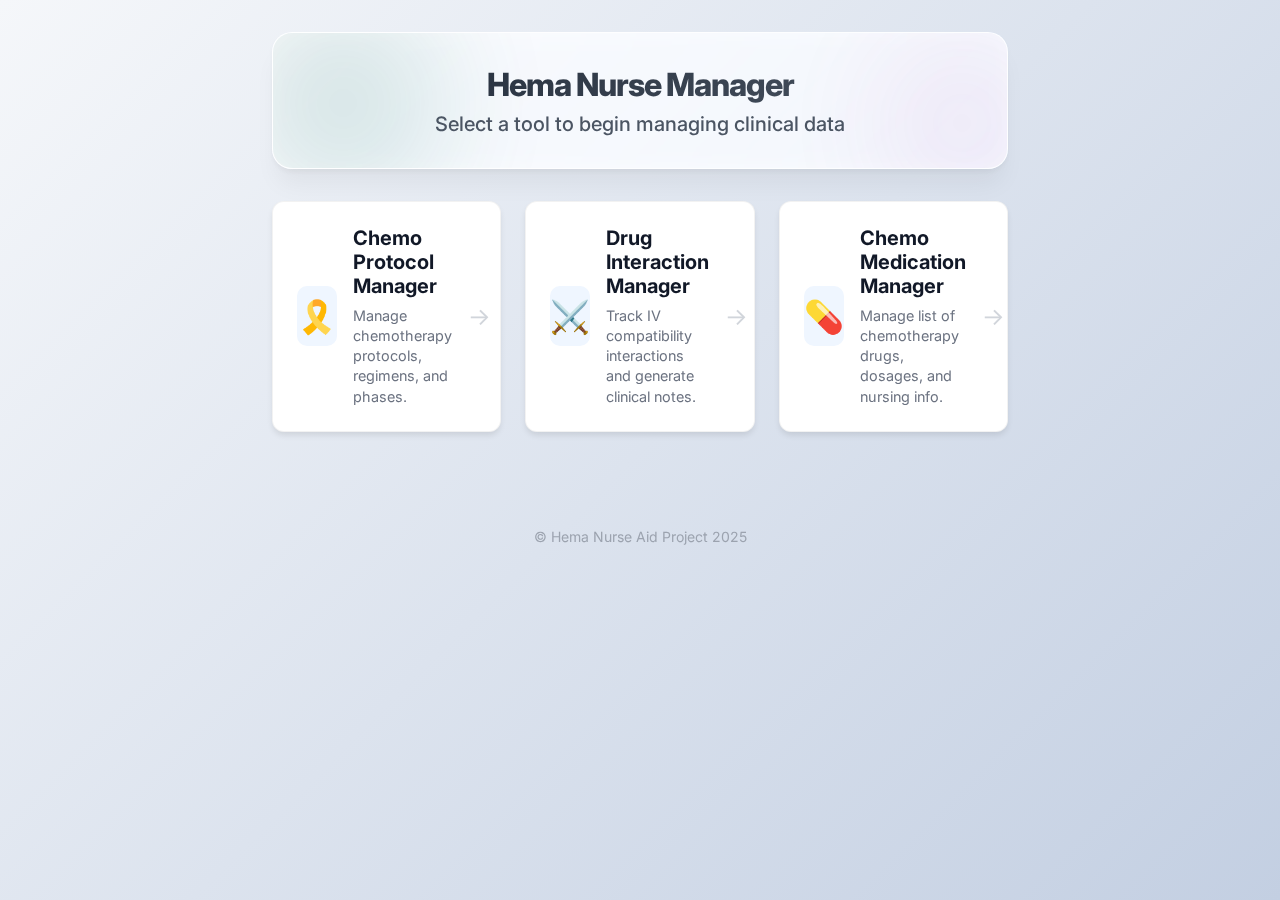
<file: index.html>
<!DOCTYPE html>
<html lang="en">

<head>
    <meta charset="UTF-8">
    <meta name="viewport" content="width=device-width, initial-scale=1.0">
    <title>Hema Nurse Manager</title>
    <link href="https://fonts.googleapis.com/css2?family=Inter:wght@400;600;700&display=swap" rel="stylesheet">
    <link rel="stylesheet" href="styles.css">
</head>

<body>

    <main class="portal-container">
        <header class="portal-header">
            <h1>Hema Nurse Manager</h1>
            <p>Select a tool to begin managing clinical data</p>
        </header>

        <div class="card-grid">
            <!-- Chemo Protocol Manager -->
            <a href="./chemoProtocolManager/index.html" class="tool-card">
                <div class="card-icon">🎗️</div>
                <div class="card-content">
                    <h2>Chemo Protocol Manager</h2>
                    <p>Manage chemotherapy protocols, regimens, and phases.</p>
                </div>
                <div class="card-arrow">→</div>
            </a>

            <!-- Drug Interaction Manager -->
            <a href="./drugInteractionManager/index.html" class="tool-card">
                <div class="card-icon">⚔️</div>
                <div class="card-content">
                    <h2>Drug Interaction Manager</h2>
                    <p>Track IV compatibility interactions and generate clinical notes.</p>
                </div>
                <div class="card-arrow">→</div>
            </a>

            <!-- Chemo Medication Manager -->
            <a href="./chemoMedicationManager/index.html" class="tool-card">
                <div class="card-icon">💊</div>
                <div class="card-content">
                    <h2>Chemo Medication Manager</h2>
                    <p>Manage list of chemotherapy drugs, dosages, and nursing info.</p>
                </div>
                <div class="card-arrow">→</div>
            </a>
        </div>
    </main>

    <footer class="portal-footer">
        © Hema Nurse Aid Project 2025
    </footer>

</body>

</html>
</file>
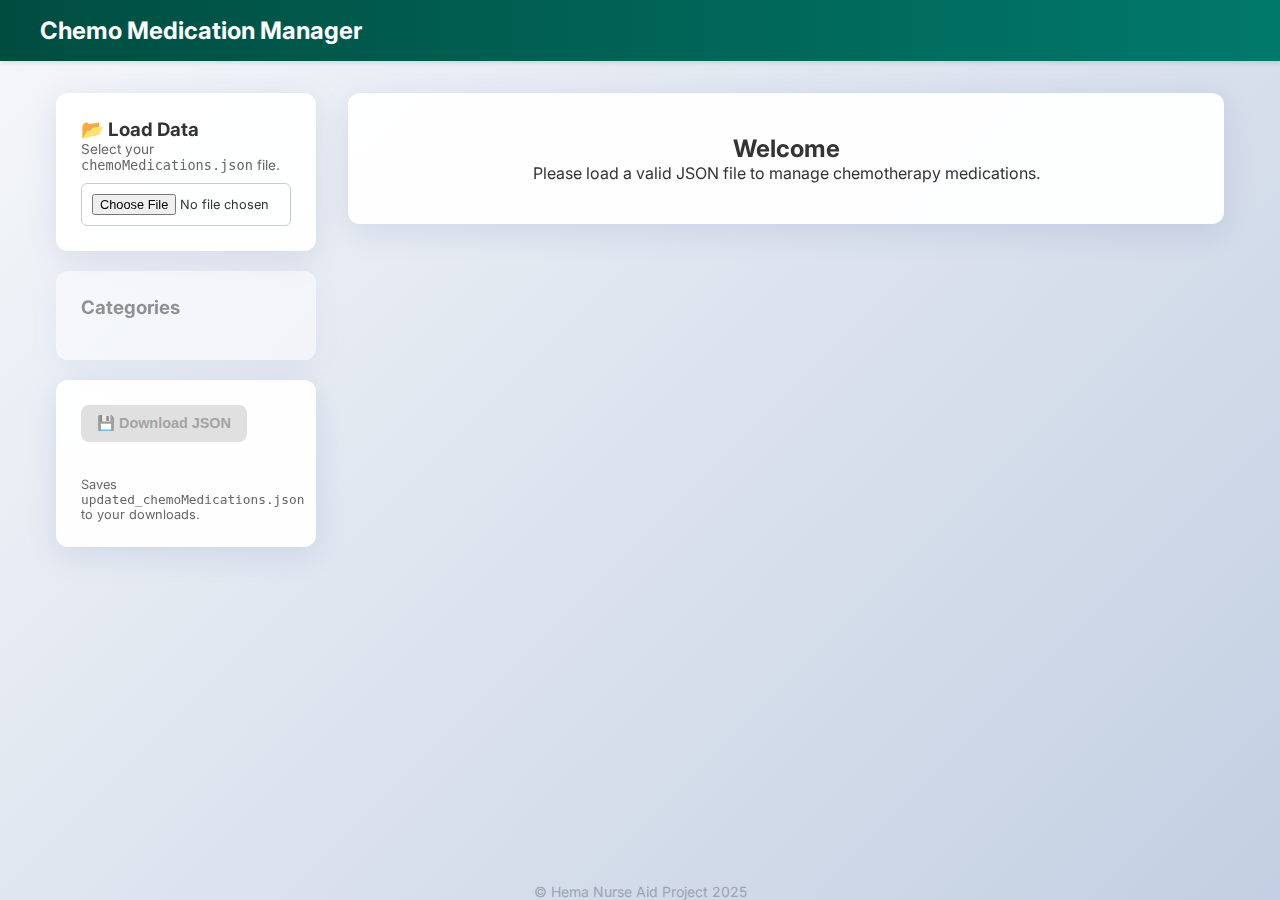
<file: chemoMedicationManager/index.html>
<!DOCTYPE html>
<html lang="en">

<head>
    <meta charset="UTF-8">
    <meta name="viewport" content="width=device-width, initial-scale=1.0">
    <title>Chemo Medication Manager</title>
    <link rel="stylesheet" href="../styles.css">
    <link href="https://fonts.googleapis.com/css2?family=Inter:wght@400;600;700&display=swap" rel="stylesheet">
</head>

<body>

    <header>
        <div class="header-container">
            <h1>Chemo Medication Manager</h1>
        </div>
    </header>

    <main class="container">

        <!-- Sidebar / Navigation -->
        <aside class="sidebar">
            <div class="card mb-20">
                <h3>📂 Load Data</h3>
                <p class="text-sm text-gray mb-10">Select your
                    <code>chemoMedications.json</code> file.
                </p>
                <input type="file" id="jsonFileInput" accept=".json" class="form-control text-xs">
            </div>

            <div class="card opacity-50 pointer-events-none" id="navCard">
                <h3>Categories</h3>
                <ul id="categoryList">

                </ul>
            </div>

            <div class="card mt-20">
                <button class="btn btn-success" id="downloadBtn" disabled>💾 Download JSON</button>
                <p class="save-status" id="saveStatus"></p>
                <p class="text-xs text-gray mt-5">
                    Saves <code>updated_chemoMedications.json</code> to your downloads.
                </p>
            </div>
        </aside>

        <!-- Main Content Area -->
        <section class="content">
            <div id="welcomeView">
                <div class="card empty-state">
                    <h2>Welcome</h2>
                    <p>Please load a valid JSON file to manage chemotherapy medications.</p>
                </div>
            </div>

            <div id="categoryView" hidden>
                <div class="view-header">
                    <h2 id="currentCategoryTitle">Category</h2>
                    <div>
                        <button class="btn btn-primary" id="addDrugBtn">+ Add Drug</button>
                    </div>
                </div>

                <div class="category-block">
                    <p id="currentCategoryDesc" class="category-description"></p>
                    <div id="drugsContainer">
                        <!-- Drugs loaded here -->
                    </div>
                </div>
            </div>
        </section>

    </main>

    <!-- Drug Edit Modal -->
    <div class="modal" id="modal">
        <div class="modal-content">
            <h3 id="modalTitle">Edit Drug</h3>
            <div id="modalBody">
                <div class="form-group">
                    <label>Drug Name</label>
                    <input type="text" id="editName" class="form-control">
                </div>

                <div class="grid-2">
                    <div class="form-group">
                        <label>Classification</label>
                        <input type="text" id="editClass" class="form-control">
                    </div>
                    <div class="form-group">
                        <label>Route</label>
                        <input type="text" id="editRoute" class="form-control">
                    </div>
                </div>

                <div class="form-group">
                    <label>Extravasation Risk</label>
                    <select id="editRisk" class="form-control">
                        <option value="Non-vesicant">Non-vesicant</option>
                        <option value="Irritant">Irritant</option>
                        <option value="Vesicant">Vesicant</option>
                        <option value="N/A Oral">N/A Oral</option>
                    </select>
                </div>

                <div class="form-group">
                    <label>Mechanism (One per line)</label>
                    <textarea id="editMechanism" class="form-control"></textarea>
                </div>

                <div class="form-group">
                    <label>Indications (One per line)</label>
                    <textarea id="editIndications" class="form-control"></textarea>
                </div>

                <div class="form-group">
                    <label>Side Effects (One per line)</label>
                    <textarea id="editSideEffects" class="form-control"></textarea>
                </div>

                <div class="form-group">
                    <label>Monitoring (One per line)</label>
                    <textarea id="editMonitoring" class="form-control"></textarea>
                </div>

                <div class="form-group">
                    <label>Warnings (One per line)</label>
                    <textarea id="editWarnings" class="form-control"></textarea>
                </div>

                <div class="form-group">
                    <label>Nursing Info (One per line)</label>
                    <textarea id="editNursingInfo" class="form-control"></textarea>
                </div>

                <div class="form-group">
                    <label>Premedications (Format: Drug | Route | Timing)</label>
                    <textarea id="editPremeds" class="form-control"
                        placeholder="e.g. Acetaminophen | PO | 30 min before"></textarea>
                </div>

                <div class="form-group">
                    <label>Required Prophylaxis (Format: Type | Notes)</label>
                    <textarea id="editProphylaxis" class="form-control"
                        placeholder="e.g. Infection Prevention | Bactrim required"></textarea>
                </div>

                <div class="form-group">
                    <label>Supportive Care (Format: Type | Notes)</label>
                    <textarea id="editSupportive" class="form-control"
                        placeholder="e.g. Hydration | Encourage fluids"></textarea>
                </div>

                <div class="form-group">
                    <label>Source</label>
                    <input type="text" id="editSource" class="form-control">
                </div>
            </div>
            <div class="modal-footer">
                <button class="btn btn-ghost" id="closeModalBtn">Cancel</button>
                <button class="btn btn-primary" id="saveModalBtn">Save Changes</button>
            </div>
        </div>
    </div>

    <script src="app.js"></script>
    <footer class="portal-footer">
        © Hema Nurse Aid Project 2025
    </footer>
</body>

</html>
</file>
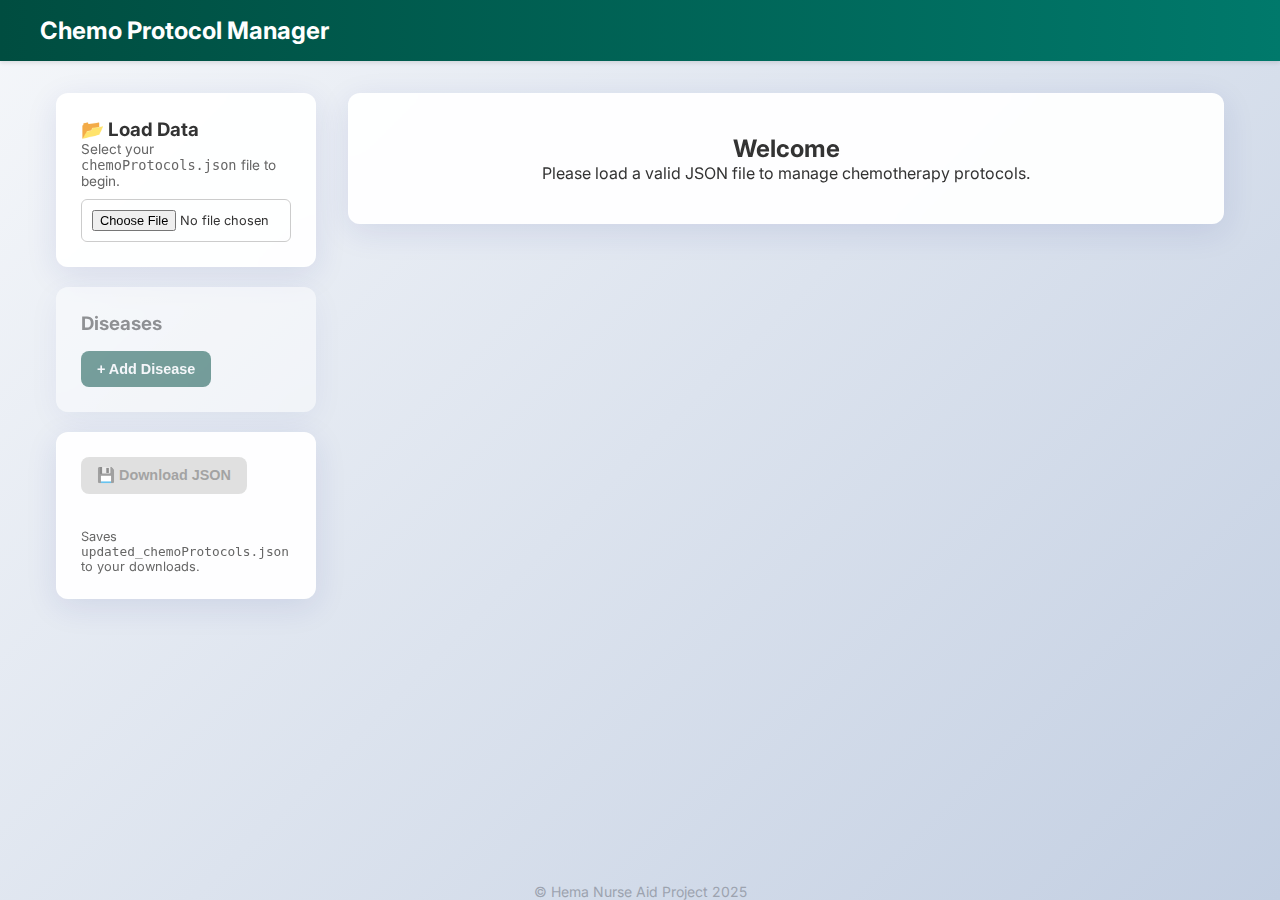
<file: chemoProtocolManager/index.html>
<!DOCTYPE html>
<html lang="en">

<head>
    <meta charset="UTF-8">
    <meta name="viewport" content="width=device-width, initial-scale=1.0">
    <title>Chemo Protocol Manager</title>
    <link rel="stylesheet" href="../styles.css">
    <link href="https://fonts.googleapis.com/css2?family=Inter:wght@400;600;700&display=swap" rel="stylesheet">
</head>

<body>

    <header>
        <div class="header-container">
            <h1>Chemo Protocol Manager</h1>
        </div>
    </header>

    <main class="container">

        <!-- Sidebar / Navigation -->
        <aside class="sidebar">
            <div class="card mb-20">
                <h3>📂 Load Data</h3>
                <p class="text-sm text-gray mb-10">Select your
                    <code>chemoProtocols.json</code> file to begin.
                </p>
                <input type="file" id="jsonFileInput" accept=".json" class="form-control text-xs">
            </div>

            <div class="card opacity-50 pointer-events-none" id="navCard">
                <h3>Diseases</h3>
                <ul id="diseaseList">
                    <!-- Populated by JS -->
                </ul>
                <button class="btn btn-primary" id="addDiseaseBtn">+ Add Disease</button>
            </div>

            <div class="card mt-20">
                <button class="btn btn-success" id="downloadBtn" disabled>💾 Download JSON</button>
                <p class="save-status" id="saveStatus"></p>
                <p class="text-xs text-gray mt-5">
                    Saves <code>updated_chemoProtocols.json</code> to your downloads.
                </p>
            </div>
        </aside>

        <!-- Main Content Area -->
        <section class="content">
            <div id="welcomeView">
                <div class="card empty-state">
                    <h2 id="welcomeTitle">Welcome</h2>
                    <p id="welcomeText">Please load a valid JSON file to manage chemotherapy protocols.</p>
                </div>
            </div>

            <div id="diseaseView" hidden>
                <div class="view-header">
                    <h2 id="currentDiseaseTitle">Disease</h2>
                    <div>
                        <button class="btn btn-secondary" id="addPhaseBtn">+ Add Phase</button>
                        <button class="btn btn-danger-outline" id="deleteDiseaseBtn">Delete Disease</button>
                    </div>
                </div>

                <div id="phasesContainer">
                    <!-- Phases loaded here -->
                </div>
            </div>
        </section>

    </main>

    <!-- Generic Modal -->
    <div class="modal" id="modal">
        <div class="modal-content">
            <h3 id="modalTitle">Edit Item</h3>
            <div id="modalBody"></div>
            <div class="modal-footer">
                <button class="btn btn-ghost" id="closeModalBtn">Cancel</button>
                <button class="btn btn-primary" id="saveModalBtn">Save Changes</button>
            </div>
        </div>
    </div>

    <script src="app.js"></script>
    <footer class="portal-footer">
        © Hema Nurse Aid Project 2025
    </footer>
</body>

</html>
</file>
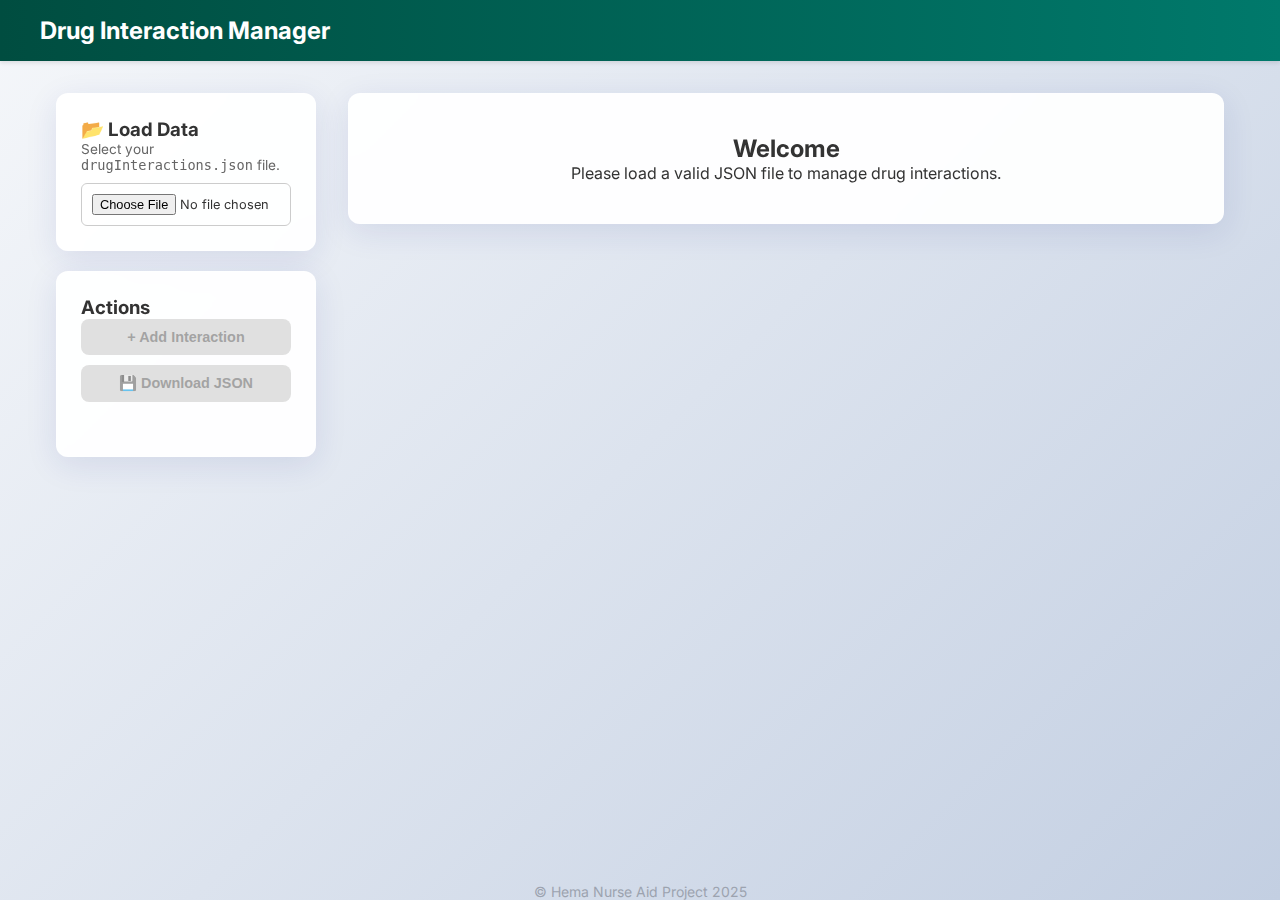
<file: drugInteractionManager/index.html>
<!DOCTYPE html>
<html lang="en">

<head>
    <meta charset="UTF-8">
    <meta name="viewport" content="width=device-width, initial-scale=1.0">
    <title>Drug Interaction Manager</title>
    <link rel="stylesheet" href="../styles.css">
    <link href="https://fonts.googleapis.com/css2?family=Inter:wght@400;600;700&display=swap" rel="stylesheet">
</head>

<body>

    <header>
        <div class="header-container">
            <h1>Drug Interaction Manager</h1>
        </div>
    </header>

    <main class="container">

        <!-- Sidebar -->
        <aside class="sidebar">
            <div class="card mb-20">
                <h3>📂 Load Data</h3>
                <p class="text-sm text-gray mb-10">Select your
                    <code>drugInteractions.json</code> file.
                </p>
                <input type="file" id="jsonFileInput" accept=".json" class="form-control text-xs">
            </div>

            <div class="card">
                <h3>Actions</h3>
                <button class="btn btn-primary w-100 mb-10" id="addInteractionBtn" disabled>+ Add Interaction</button>
                <button class="btn btn-success w-100" id="downloadBtn" disabled>💾 Download JSON</button>
                <p id="saveStatus" class="save-status"></p>
            </div>
        </aside>

        <!-- Main Content -->
        <section class="content">
            <div id="welcomeView">
                <div class="card empty-state">
                    <h2>Welcome</h2>
                    <p>Please load a valid JSON file to manage drug interactions.</p>
                </div>
            </div>

            <div id="mainView" hidden>
                <div class="view-header">
                    <h2>Interactions List</h2>
                    <input type="text" id="searchInput" class="form-control w-300px" placeholder="Search drug names...">
                </div>

                <div class="card p-0 overflow-hidden">
                    <table class="interaction-table">
                        <thead>
                            <tr>
                                <th>Drug Pair</th>
                                <th>Severity</th>
                                <th>Mechanism</th>
                                <th>Actions</th>
                            </tr>
                        </thead>
                        <tbody id="interactionsTableBody">
                            <!-- Rows loaded here -->
                        </tbody>
                    </table>
                    <div id="noResults" class="p-20 text-center text-gray hidden">No
                        interactions found matching your search.</div>
                </div>
            </div>
        </section>

    </main>

    <!-- Modal -->
    <div class="modal" id="modal">
        <div class="modal-content">
            <h3 id="modalTitle">Edit Interaction</h3>
            <div id="modalBody">
                <div class="form-group grid-2 grid-gap-10">
                    <div>
                        <label>Drug A</label>
                        <input type="text" id="inputDrugA" class="form-control" placeholder="e.g. Acyclovir"
                            list="drugList">
                    </div>
                    <div>
                        <label>Drug B</label>
                        <input type="text" id="inputDrugB" class="form-control" placeholder="e.g. D5W" list="drugList">
                    </div>
                </div>

                <datalist id="drugList">
                    <!-- Populated by JS -->
                </datalist>

                <div class="form-group">
                    <label class="block mb-10">Compatibility Data</label>
                    <div class="grid-2 grid-gap-10">
                        <div>
                            <label class="text-xs text-gray">Y-Site</label>
                            <select id="inputYSite" class="form-control compat-select">
                                <option value="">No Data</option>
                                <option value="Compatible">Compatible</option>
                                <option value="Incompatible">Incompatible</option>
                                <option value="Variable">Variable</option>
                            </select>
                        </div>
                        <div>
                            <label class="text-xs text-gray">Admixture</label>
                            <select id="inputAdmixture" class="form-control compat-select">
                                <option value="">No Data</option>
                                <option value="Compatible">Compatible</option>
                                <option value="Incompatible">Incompatible</option>
                                <option value="Variable">Variable</option>
                            </select>
                        </div>
                        <div>
                            <label class="text-xs text-gray">Syringe</label>
                            <select id="inputSyringe" class="form-control compat-select">
                                <option value="">No Data</option>
                                <option value="Compatible">Compatible</option>
                                <option value="Incompatible">Incompatible</option>
                                <option value="Variable">Variable</option>
                            </select>
                        </div>
                        <div>
                            <label class="text-xs text-gray">Solution</label>
                            <select id="inputSolution" class="form-control compat-select">
                                <option value="">No Data</option>
                                <option value="Compatible">Compatible</option>
                                <option value="Incompatible">Incompatible</option>
                                <option value="Variable">Variable</option>
                            </select>
                        </div>
                    </div>
                </div>

                <div class="form-group">
                    <label>Generated Clinical Note</label>
                    <textarea id="inputNote" class="form-control bg-light"
                        placeholder="Auto-generated based on selections above..."></textarea>
                </div>

                <div class="form-group">
                    <label>Source</label>
                    <input type="text" id="inputSource" class="form-control" value="Trissel’s Handbook 2025">
                </div>
            </div>
            <div class="modal-footer">
                <button class="btn btn-ghost" id="closeModalBtn">Cancel</button>
                <button class="btn btn-primary" id="saveModalBtn">Save</button>
            </div>
        </div>
    </div>

    <script src="app.js"></script>

    <footer class="portal-footer">
        © Hema Nurse Aid Project 2025
    </footer>
</body>

</html>
</file>
<file: styles.css>
:root {
    --primary: #004d40;
    --primary-light: #e0f2f1;
    --secondary: #00796b;
    --accent: #d63384;
    --bg: #f4f6f8;
    --card-bg: #ffffff;
    --text: #333333;
    --border: #e0e0e0;
    --risk: #dc3545;
    --success: #28a745;

    /* Root portal variables that might differ, merging them here */
    --hover-shadow: 0 10px 15px -3px rgba(0, 0, 0, 0.1), 0 4px 6px -2px rgba(0, 0, 0, 0.05);
}

* {
    box-sizing: border-box;
    margin: 0;
    padding: 0;
}

body {
    font-family: 'Inter', sans-serif;
    color: var(--text);
    background-color: var(--bg);
    min-height: 100vh;
    display: flex;
    flex-direction: column;
    /* Gradient from sub-apps */
    background: linear-gradient(135deg, #f5f7fa 0%, #c3cfe2 100%);
}

/* --- Layout --- */

header {
    background: var(--primary);
    background: linear-gradient(90deg, var(--primary) 0%, var(--secondary) 100%);
    color: white;
    padding: 1rem 2rem;
    box-shadow: 0 2px 4px rgba(0, 0, 0, 0.1);
}

.header-container {
    max-width: 1200px;
    margin: 0 auto;
    display: flex;
    justify-content: space-between;
    align-items: center;
}

h1,
h2,
h3 {
    margin: 0;
}

h1 {
    font-size: 1.5rem;
}

.container {
    max-width: 1200px;
    margin: 2rem auto;
    padding: 0 1rem;
    width: 100%;
    flex: 1;
    display: grid;
    grid-template-columns: 260px 1fr;
    gap: 2rem;
}

/* Root Portal container override */
.portal-container {
    max-width: 800px;
    width: 100%;
    padding: 2rem;
    display: block;
    /* Override flex of body if needed */
    margin: 0 auto;
    /* Center it */
}

/* --- Sidebar --- */
.sidebar ul {
    list-style: none;
    padding: 0;
    margin: 1rem 0;
}

.sidebar li {
    padding: 10px 12px;
    margin-bottom: 4px;
    cursor: pointer;
    border-radius: 6px;
    transition: background 0.2s;
    font-weight: 500;
}

.sidebar li:hover {
    background: var(--bg);
}

.sidebar li.active {
    background: var(--primary-light);
    color: var(--primary);
    font-weight: 700;
}

/* --- Components --- */

/* Card */
.card {
    background: var(--card-bg);
    background: rgba(255, 255, 255, 0.95);
    backdrop-filter: blur(10px);
    border-radius: 12px;
    box-shadow: 0 2px 8px rgba(0, 0, 0, 0.05);
    /* Base shadow */
    border: 1px solid rgba(255, 255, 255, 0.2);
    box-shadow: 0 8px 32px 0 rgba(31, 38, 135, 0.1);
    /* Frosted glass shadow */
    padding: 1.5rem;
}

/* Buttons */
.btn {
    padding: 10px 16px;
    border: none;
    border-radius: 8px;
    font-weight: 600;
    cursor: pointer;
    font-size: 0.9rem;
    display: inline-block;
    text-align: center;
}

.btn-primary {
    background: var(--primary);
    color: white;
}

.btn-primary:hover {
    background: var(--secondary);
}

.btn-secondary {
    background: #e0e0e0;
    color: #333;
}

.btn-secondary:hover {
    background: #d0d0d0;
}

.btn-success {
    background: var(--success);
    color: white;
}

.btn-success:hover {
    background: #218838;
}

.btn-danger {
    background: var(--risk);
    color: white;
}

.btn-danger-outline {
    background: transparent;
    border: 1px solid var(--risk);
    color: var(--risk);
}

.btn-danger-outline:hover {
    background: #fff0f0;
}

.btn-ghost {
    background: transparent;
    color: #666;
}

.btn-sm {
    padding: 5px 10px;
    font-size: 0.8rem;
}

.btn-remove,
.btn-insert {
    width: 32px;
    height: 32px;
    padding: 0;
    border-radius: 50%;
    display: flex;
    align-items: center;
    justify-content: center;
    border: none;
    cursor: pointer;
    font-weight: bold;
    font-size: 1.2rem;
}

.btn-remove {
    background: #ffcdd2;
    color: #c62828;
}

.btn-insert {
    background: #c8e6c9;
    color: #2e7d32;
}

.btn-insert:hover {
    background: #a5d6a7;
}

button:disabled {
    opacity: 0.6;
    cursor: not-allowed;
    background: #ccc !important;
    color: #666 !important;
}

/* Forms */
.form-group {
    margin-bottom: 16px;
}

.form-group label {
    display: block;
    margin-bottom: 6px;
    font-weight: 600;
    font-size: 0.9rem;
}

.form-control {
    width: 100%;
    padding: 10px;
    border: 1px solid #ccc;
    border-radius: 6px;
    font-size: 1rem;
    box-sizing: border-box;
    font-family: inherit;
}

textarea.form-control {
    resize: vertical;
    min-height: 80px;
}

/* Modal */
.modal {
    display: none;
    position: fixed;
    inset: 0;
    background: rgba(0, 0, 0, 0.5);
    align-items: center;
    justify-content: center;
    z-index: 1000;
}

.modal.open {
    display: flex;
}

.modal-content {
    background: white;
    padding: 24px;
    border-radius: 12px;
    width: 600px;
    max-width: 90%;
    max-height: 85vh;
    overflow-y: auto;

    background: rgba(255, 255, 255, 0.95);
    backdrop-filter: blur(10px);
}

.modal-footer {
    display: flex;
    justify-content: flex-end;
    gap: 12px;
    margin-top: 20px;
    padding-top: 12px;
    border-top: 1px solid #eee;
}

/* --- Utility Classes (Replacing Inline Styles) --- */
.mb-20 {
    margin-bottom: 20px !important;
}

.mt-20 {
    margin-top: 20px !important;
}

.mb-10 {
    margin-bottom: 10px !important;
}

.mt-5 {
    margin-top: 5px !important;
}

.mr-10 {
    margin-right: 10px !important;
}

.ml-10 {
    margin-left: 10px !important;
}

.p-0 {
    padding: 0 !important;
}

.p-20 {
    padding: 20px !important;
}

.p-40 {
    padding: 40px !important;
}

.w-100 {
    width: 100% !important;
}

.w-300px {
    width: 300px !important;
}

.text-center {
    text-align: center !important;
}

.text-left {
    text-align: left !important;
}

.text-sm {
    font-size: 0.85rem !important;
}

.text-xs {
    font-size: 0.8rem !important;
}

.text-gray {
    color: #666 !important;
}

.opacity-50 {
    opacity: 0.5 !important;
}

.pointer-events-none {
    pointer-events: none !important;
}

.overflow-hidden {
    overflow: hidden !important;
}

.block {
    display: block !important;
}

.hidden {
    display: none !important;
}

.grid-2 {
    display: grid;
    grid-template-columns: 1fr 1fr;
    gap: 16px;
}

.grid-gap-10 {
    gap: 10px !important;
}

.bg-light {
    background: #f9f9f9 !important;
}

.empty-state {
    text-align: center;
    padding: 40px;
}

.save-status {
    margin-top: 10px;
    font-size: 0.9rem;
    text-align: center;
    color: var(--success);
    height: 20px;
}

/* --- Module Specific Styles --- */

/* Chemo Protocol Manager */
.view-header {
    display: flex;
    justify-content: space-between;
    align-items: center;
    margin-bottom: 20px;
}

.phase-block,
.category-block {
    background: white;
    border-radius: 10px;
    padding: 20px;
    margin-bottom: 20px;
    border: 1px solid var(--border);

    background: rgba(255, 255, 255, 0.95);
    backdrop-filter: blur(10px);
}

.phase-header {
    display: flex;
    justify-content: space-between;
    align-items: baseline;
    border-bottom: 1px solid #eee;
    padding-bottom: 10px;
    margin-bottom: 14px;
}

.phase-header h3 {
    color: var(--accent);
}

.btn-phase-actions {
    font-size: 0.8rem;
    cursor: pointer;
    color: #666;
    margin-left: 10px;
    background: none;
    border: none;
    text-decoration: underline;
}

.protocol-item,
.drug-item {
    background: #fafafa;
    border: 1px solid #eee;
    padding: 14px;
    border-radius: 8px;
    margin-bottom: 10px;
    position: relative;
    cursor: pointer;
    transition: transform 0.2s, box-shadow 0.2s;
}

.protocol-item:hover,
.drug-item:hover {
    transform: translateY(-2px);
    box-shadow: 0 4px 12px rgba(0, 0, 0, 0.05);
}

.protocol-header,
.drug-header {
    display: flex;
    justify-content: space-between;
    align-items: baseline;
}

.protocol-title,
.drug-name {
    font-weight: 700;
    color: #0056b3;
    font-size: 1.1rem;
}

.drug-preview,
.drug-meta {
    font-size: 0.9rem;
    color: #666;
    margin: 6px 0 0;
}

.drug-edit-list {
    background: #f8f9fa;
    padding: 10px;
    border-radius: 8px;
}

.drug-edit-item {
    display: grid;
    grid-template-columns: 1fr 1fr 1fr auto auto;
    gap: 8px;
    margin-bottom: 8px;
    align-items: center;
}

.array-input-group {
    display: flex;
    gap: 8px;
    margin-bottom: 6px;
}

/* Chemo Medication Manager */
.category-description {
    color: #666;
    margin-bottom: 20px;
    line-height: 1.5;
}

.badge {
    display: inline-block;
    padding: 2px 8px;
    border-radius: 12px;
    font-size: 0.75rem;
    font-weight: 600;
    background: #e0e0e0;
    color: #333;
}

.badge-vesicant {
    background: #ffcdd2;
    color: #c62828;
}

.badge-irritant {
    background: #fff9c4;
    color: #f57f17;
}

/* Drug Interaction Manager */
.interaction-table {
    width: 100%;
    border-collapse: collapse;
    background: white;
    border-radius: 10px;
    overflow: hidden;
    box-shadow: 0 2px 8px rgba(0, 0, 0, 0.05);
}

.interaction-table th,
.interaction-table td {
    padding: 12px 16px;
    text-align: left;
    border-bottom: 1px solid #eee;
}

.interaction-table th {
    background-color: #f8f9fa;
    font-weight: 600;
    color: var(--secondary);
}

.interaction-table tr:hover {
    background-color: #fafafa;
}

.severity-badge {
    padding: 4px 8px;
    border-radius: 12px;
    font-size: 0.8rem;
    font-weight: 600;
}

.severity-mild {
    background: #e8f5e9;
    color: #2e7d32;
}

.severity-moderate {
    background: #fff3e0;
    color: #ef6c00;
}

.severity-severe {
    background: #ffebee;
    color: #c62828;
}

/* Root Portal Specifics */
.portal-header {
    text-align: center;
    /* Ultra-light translucent white for glass effect */
    background: rgba(255, 255, 255, 0.7);
    backdrop-filter: blur(20px) saturate(180%);
    -webkit-backdrop-filter: blur(20px) saturate(180%);

    /* Subtle border and inner glow */
    border: 1px solid rgba(255, 255, 255, 0.8);
    box-shadow:
        0 4px 6px -1px rgba(0, 0, 0, 0.05),
        0 20px 25px -5px rgba(0, 0, 0, 0.05),
        inset 0 0 20px rgba(255, 255, 255, 0.5);

    padding: 2rem;
    margin-bottom: 2rem;
    border-radius: 20px;
    position: relative;
    overflow: hidden;
}

/* Ambient color blobs for depth */
.portal-header::before {
    content: '';
    position: absolute;
    top: -30px;
    left: -30px;
    width: 200px;
    height: 200px;
    background: linear-gradient(135deg, #004d40, #00796b);
    border-radius: 50%;
    filter: blur(60px);
    opacity: 0.15;
    pointer-events: none;
}

.portal-header::after {
    content: '';
    position: absolute;
    bottom: -30px;
    right: -30px;
    width: 150px;
    height: 150px;
    background: linear-gradient(135deg, #d63384, #8338ec);
    border-radius: 50%;
    filter: blur(60px);
    opacity: 0.1;
    pointer-events: none;
}

.portal-header h1 {
    font-size: 2rem;
    font-weight: 800;
    margin-bottom: 0.5rem;
    letter-spacing: -1px;
    /* Gradient text for premium feel */
    background: linear-gradient(135deg, #1f2937 0%, #4b5563 100%);
    -webkit-background-clip: text;
    background-clip: text;
    -webkit-text-fill-color: transparent;
    text-shadow: none;
    position: relative;
    z-index: 1;
}

.portal-header p {
    color: #4b5563;
    font-size: 1.25rem;
    max-width: 600px;
    margin: 0 auto;
    font-weight: 500;
    position: relative;
    z-index: 1;
}

.card-grid {
    display: grid;
    grid-template-columns: repeat(auto-fit, minmax(220px, 1fr));
    gap: 1.5rem;
}

.tool-card {
    background: var(--card-bg);
    border-radius: 12px;
    padding: 1.5rem;
    text-decoration: none;
    color: inherit;
    display: flex;
    align-items: center;
    gap: 1rem;
    transition: all 0.3s cubic-bezier(0.4, 0, 0.2, 1);
    border: 1px solid rgba(0, 0, 0, 0.05);
    box-shadow: 0 4px 6px -1px rgba(0, 0, 0, 0.1);
    position: relative;
    overflow: hidden;
}

.tool-card:hover {
    transform: translateY(-5px);
    box-shadow: var(--hover-shadow);
    border-color: var(--primary-color);
}

.card-icon {
    font-size: 2rem;
    background: #eff6ff;
    width: 60px;
    height: 60px;
    display: flex;
    align-items: center;
    justify-content: center;
    border-radius: 10px;
}

.card-content h2 {
    font-size: 1.25rem;
    font-weight: 700;
    margin-bottom: 0.5rem;
    color: #111827;
}

.card-content p {
    font-size: 0.9rem;
    color: #6b7280;
    line-height: 1.4;
}

.card-arrow {
    margin-left: auto;
    font-size: 1.5rem;
    color: #d1d5db;
    transition: transform 0.3s ease, color 0.3s ease;
}

.tool-card:hover .card-arrow {
    color: var(--primary);
    transform: translateX(5px);
}

.portal-footer {
    margin-top: 4rem;
    color: #9ca3af;
    font-size: 0.875rem;
    text-align: center;
}

/* --- Media Queries --- */
@media (max-width: 600px) {
    .container {
        grid-template-columns: 1fr;
        padding: 0 16px;
    }

    .portal-container {
        padding: 1rem;
    }

    .content {
        order: -1;
    }

    .sidebar {
        position: relative;
        z-index: 10;
        margin-bottom: 20px;
    }

    .drug-edit-item {
        grid-template-columns: 1fr 1fr;
        gap: 8px;
    }

    .drug-edit-item button.btn-remove {
        grid-column: 2;
        grid-row: 1;
        justify-self: end;
    }

    .drug-edit-item input:nth-of-type(3),
    .drug-edit-item input:nth-of-type(4),
    .drug-edit-item select {
        grid-column: 1 / -1;
    }

    .modal-content {
        width: 95%;
        max-height: 90vh;
        padding: 16px;
    }

    .tool-card {
        flex-direction: column;
        text-align: center;
        padding: 1.5rem;
    }

    .card-arrow {
        display: none;
    }

    .card-icon {
        margin-bottom: 1rem;
    }
}
</file>
